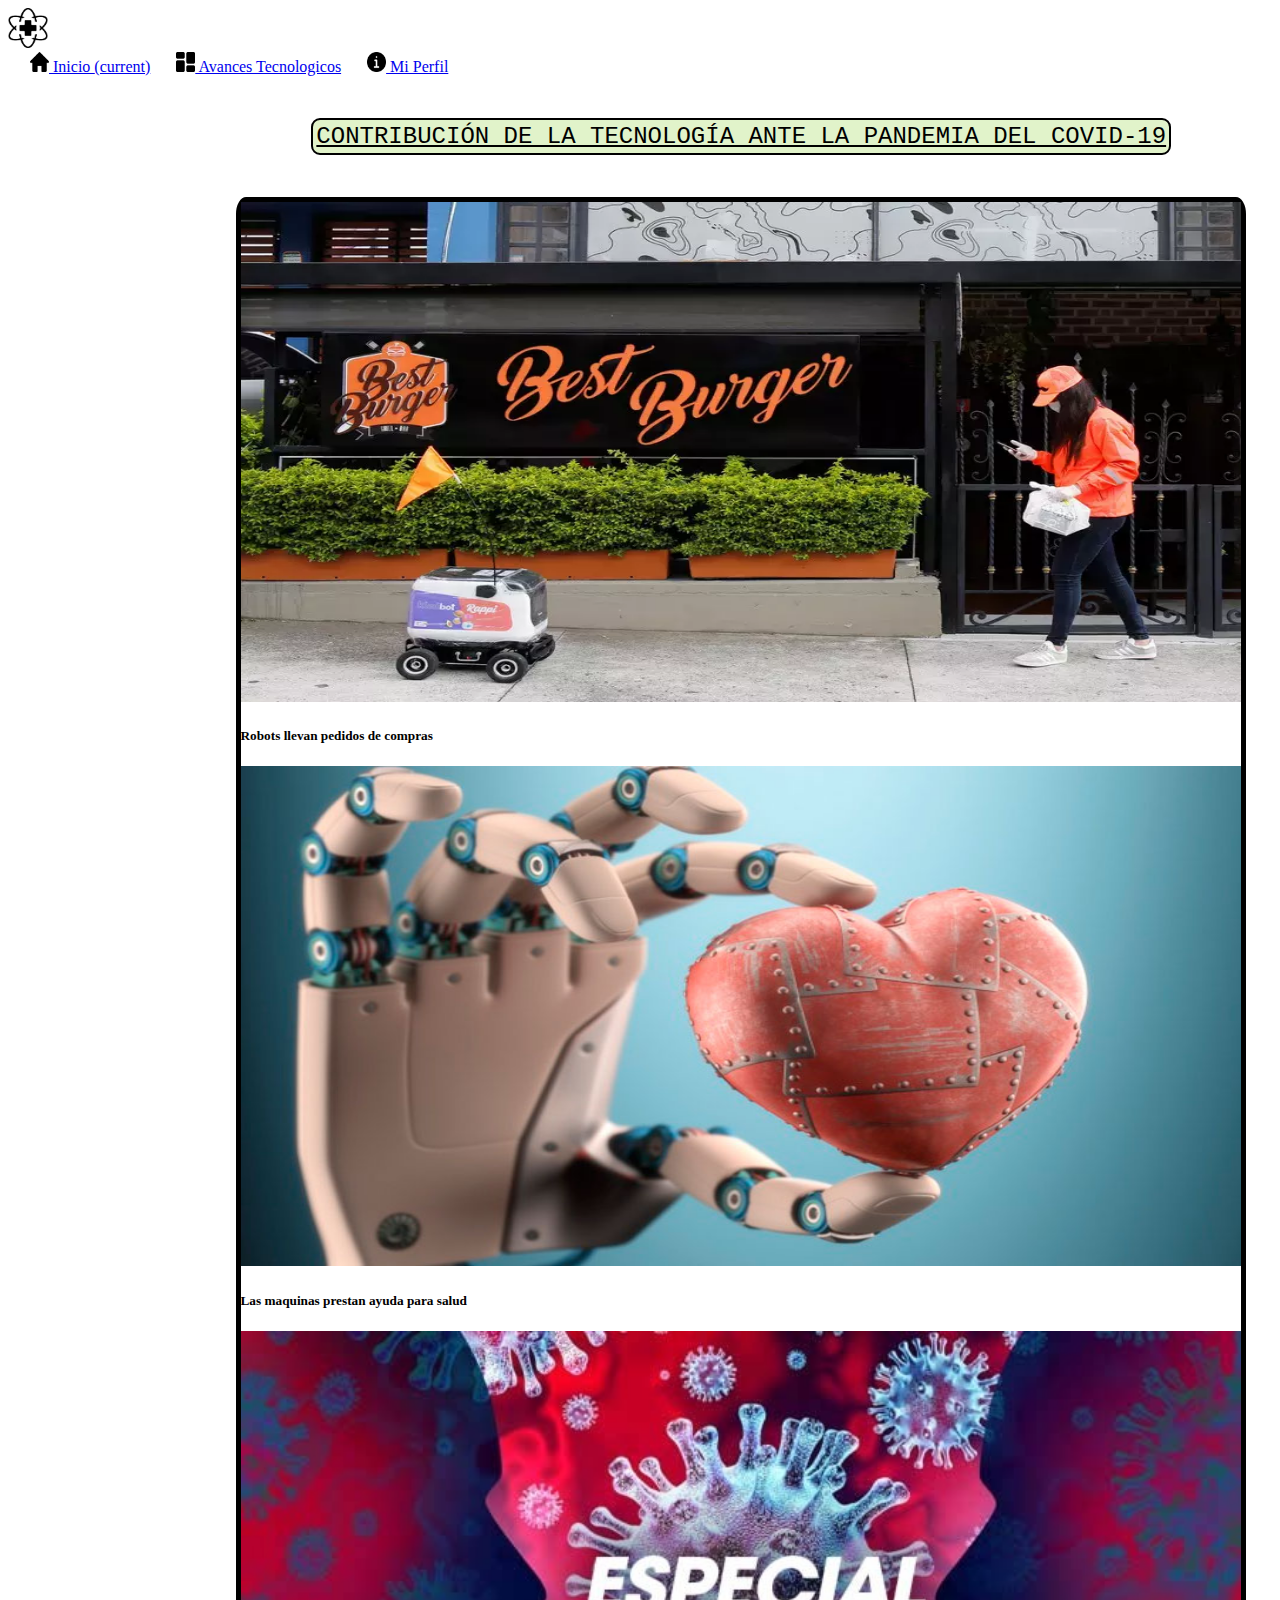
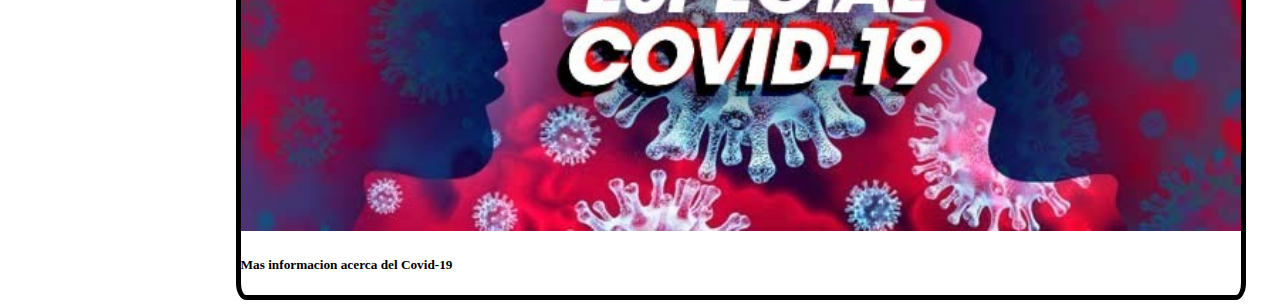
<file: index.html>
<!DOCTYPE html>
<html lang="en">
<head>
    <meta charset="UTF-8">
    <meta name="viewport" content="width=device-width, initial-scale=1.0">
    <link rel="stylesheet" href="./estilo.css">
    <link rel="stylesheet" href="https://cdn.jsdelivr.net/npm/bootstrap@4.5.3/dist/css/bootstrap.min.css" integrity="sha384-TX8t27EcRE3e/ihU7zmQxVncDAy5uIKz4rEkgIXeMed4M0jlfIDPvg6uqKI2xXr2" crossorigin="anonymous">
    <title>Inicio</title>
</head>
<body>

    <nav class="navbar navbar-expand-lg navbar-light bg-light">
        <a class="navbar-brand" href=""><img class="icono" src="./recursos/icono.png" ></a>
        
        <div class="collapse navbar-collapse" id="navbarNavAltMarkup">
            <div class="navbar-nav">
              <a class="nav-item nav-link active" href="#"><img src="./recursos/hogar.png" class="img-icon"> Inicio <span class="sr-only">(current)</span></a>
              <a class="nav-item nav-link" href="at.html"><img src="./recursos/menu.png" class="img-icon"> Avances Tecnologicos</a>
              <a class="nav-item nav-link" href="me.html"><img src="./recursos/informacion.png" class="img-icon"> Mi Perfil</a>
            </div>
        </div>
    </nav>

    <div class="contenido">
    <br>
    <p class="titulo">CONTRIBUCIÓN DE LA TECNOLOGÍA ANTE LA PANDEMIA DEL COVID-19</p>
    <br>
    <div id="carouselExampleSlidesOnly" class="carousel slide" data-ride="carousel">
        <div class="carousel-inner carousel-opciones">
            <div class="carousel-item active">
                <img class="d-block carousel-img" src="./recursos/slider1.jpg" >
                <div class="carousel-caption d-none d-md-block">
                    <h5>Robots llevan pedidos de compras</h5>
                
                </div>
            </div>
            <div class="carousel-item">
                <img class="d-block carousel-img" src="./recursos/slider2.jpg" >
                <div class="carousel-caption d-none d-md-block">
                    <h5>Las maquinas prestan ayuda para salud</h5>
                
                </div>
            </div>
            <div class="carousel-item">
                <img class="d-block carousel-img" src="./recursos/slider3.jpg" >
                <div class="carousel-caption d-none d-md-block">
                    <h5>Mas informacion acerca del Covid-19</h5>
                
                </div>
            </div>
        </div>
    </div>
    
    
    </div>

</body>
<script src="https://code.jquery.com/jquery-3.5.1.slim.min.js" integrity="sha384-DfXdz2htPH0lsSSs5nCTpuj/zy4C+OGpamoFVy38MVBnE+IbbVYUew+OrCXaRkfj" crossorigin="anonymous"></script>
<script src="https://cdn.jsdelivr.net/npm/bootstrap@4.5.3/dist/js/bootstrap.bundle.min.js" integrity="sha384-ho+j7jyWK8fNQe+A12Hb8AhRq26LrZ/JpcUGGOn+Y7RsweNrtN/tE3MoK7ZeZDyx" crossorigin="anonymous"></script>
</html>
</file>
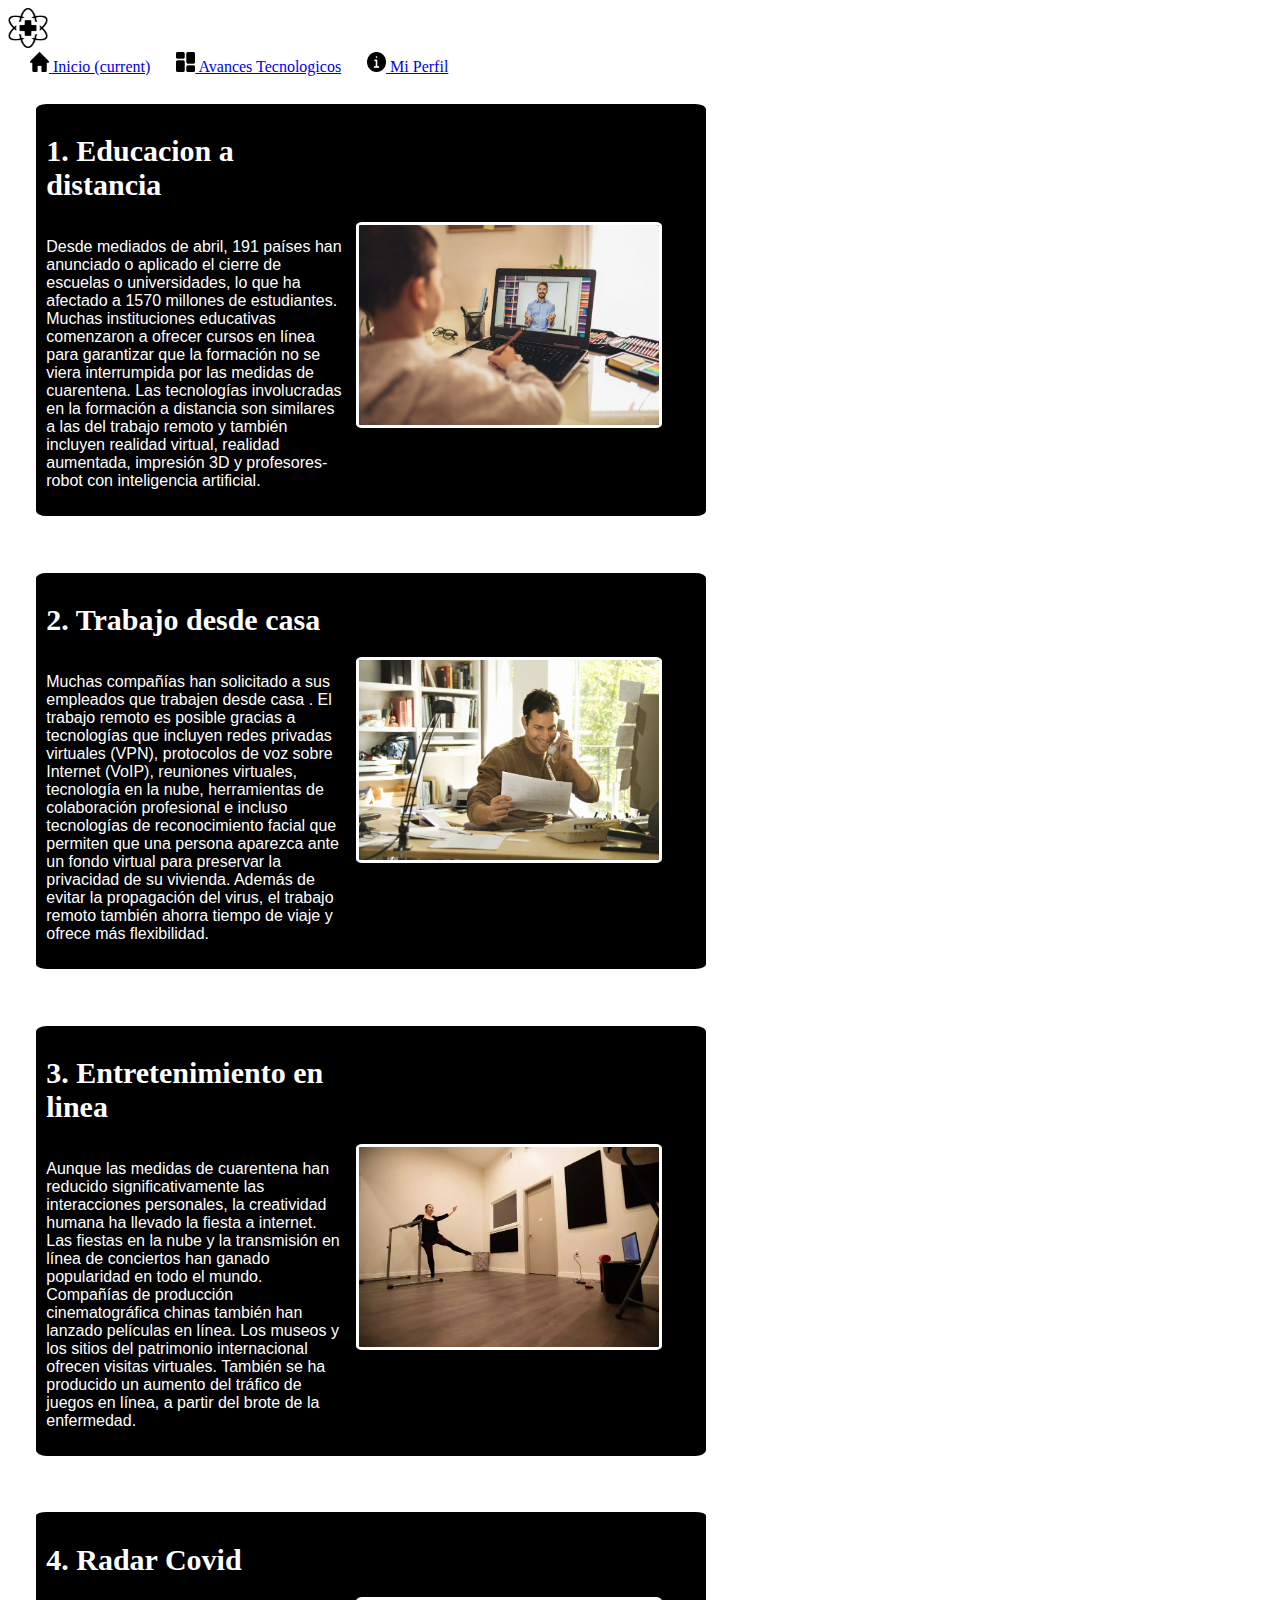
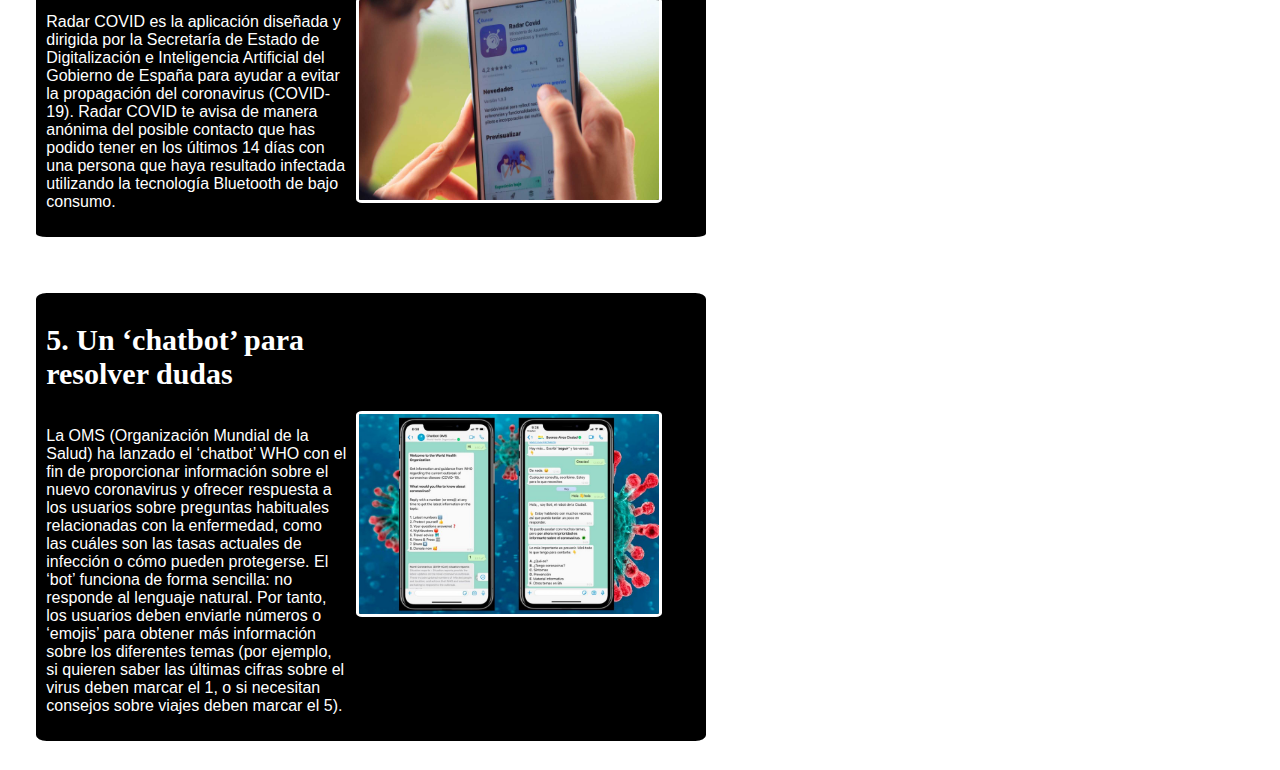
<file: at.html>
<!DOCTYPE html>
<html lang="en">
<head>
    <meta charset="UTF-8">
    <meta name="viewport" content="width=device-width, initial-scale=1.0">
    <link rel="stylesheet" href="./estilo.css">
    <link rel="stylesheet" href="https://cdn.jsdelivr.net/npm/bootstrap@4.5.3/dist/css/bootstrap.min.css" integrity="sha384-TX8t27EcRE3e/ihU7zmQxVncDAy5uIKz4rEkgIXeMed4M0jlfIDPvg6uqKI2xXr2" crossorigin="anonymous">
    <title>Inicio</title>
</head>
<body>

    <nav class="navbar navbar-expand-lg navbar-light bg-light">
        <a class="navbar-brand" href=""><img class="icono" src="./recursos/icono.png" ></a>
        
        <div class="collapse navbar-collapse" id="navbarNavAltMarkup">
            <div class="navbar-nav">
              <a class="nav-item nav-link" href="index.html"><img src="./recursos/hogar.png" class="img-icon"> Inicio <span class="sr-only">(current)</span></a>
              <a class="nav-item nav-link active" href="at.html"><img src="./recursos/menu.png" class="img-icon"> Avances Tecnologicos</a>
              <a class="nav-item nav-link" href="me.html"><img src="./recursos/informacion.png" class="img-icon"> Mi Perfil</a>
            </div>
        </div>
    </nav>

    <div class="contenido">
    
        <div class="lista">
            <h1>1. Educacion a distancia</h1>
            <p>Desde mediados de abril, 191 países han anunciado o aplicado el cierre de escuelas o universidades, lo que ha afectado a 1570 millones de estudiantes. Muchas instituciones educativas comenzaron a ofrecer cursos en línea para garantizar que la formación no se viera interrumpida por las medidas de cuarentena. Las tecnologías involucradas en la formación a distancia son similares a las del trabajo remoto y también incluyen realidad virtual, realidad aumentada, impresión 3D y profesores-robot con inteligencia artificial.</p>
            <img src="./recursos/a1.jfif">
        </div>

        <div class="lista">
            <h1>2. Trabajo desde casa</h1>
            <p>Muchas compañías han solicitado a sus empleados que trabajen desde casa . El trabajo remoto es posible gracias a tecnologías que incluyen redes privadas virtuales (VPN), protocolos de voz sobre Internet (VoIP), reuniones virtuales, tecnología en la nube, herramientas de colaboración profesional e incluso tecnologías de reconocimiento facial que permiten que una persona aparezca ante un fondo virtual para preservar la privacidad de su vivienda. Además de evitar la propagación del virus, el trabajo remoto también ahorra tiempo de viaje y ofrece más flexibilidad.</p>
            <img src="./recursos/a2.jpg">
        </div>

        <div class="lista">
            <h1>3. Entretenimiento en linea</h1>
            <p>Aunque las medidas de cuarentena han reducido significativamente las interacciones personales, la creatividad humana ha llevado la fiesta a internet. Las fiestas en la nube y la transmisión en línea de conciertos han ganado popularidad en todo el mundo. Compañías de producción cinematográfica chinas también han lanzado películas en línea. Los museos y los sitios del patrimonio internacional ofrecen visitas virtuales. También se ha producido un aumento del tráfico de juegos en línea, a partir del brote de la enfermedad.</p>
            <img src="./recursos/a3.jfif">
        </div>

        <div class="lista">
            <h1>4. Radar Covid</h1>
            <p>Radar COVID es la aplicación diseñada y dirigida por la Secretaría de Estado de Digitalización e Inteligencia Artificial del Gobierno de España para ayudar a evitar la propagación del coronavirus (COVID-19). Radar COVID te avisa de manera anónima del posible contacto que has podido tener en los últimos 14 días con una persona que haya resultado infectada utilizando la tecnología Bluetooth de bajo consumo.</p>
            <img src="./recursos/a4.jfif">
        </div>

        <div class="lista">
            <h1>5. Un ‘chatbot’ para resolver dudas</h1>
            <p>La OMS (Organización Mundial de la Salud) ha lanzado el ‘chatbot’ WHO con el fin de proporcionar información sobre el nuevo coronavirus y ofrecer respuesta a los usuarios sobre preguntas habituales relacionadas con la enfermedad, como las cuáles son las tasas actuales de infección o cómo pueden protegerse. El ‘bot’ funciona de forma sencilla: no responde al lenguaje natural. Por tanto, los usuarios deben enviarle números o ‘emojis’ para obtener más información sobre los diferentes temas (por ejemplo, si quieren saber las últimas cifras sobre el virus deben marcar el 1, o si necesitan consejos sobre viajes deben marcar el 5).</p>
            <img src="./recursos/a5.jpg">
        </div>
    
    
    </div>

</body>
<script src="https://code.jquery.com/jquery-3.5.1.slim.min.js" integrity="sha384-DfXdz2htPH0lsSSs5nCTpuj/zy4C+OGpamoFVy38MVBnE+IbbVYUew+OrCXaRkfj" crossorigin="anonymous"></script>
<script src="https://cdn.jsdelivr.net/npm/bootstrap@4.5.3/dist/js/bootstrap.bundle.min.js" integrity="sha384-ho+j7jyWK8fNQe+A12Hb8AhRq26LrZ/JpcUGGOn+Y7RsweNrtN/tE3MoK7ZeZDyx" crossorigin="anonymous"></script>
</html>
</file>
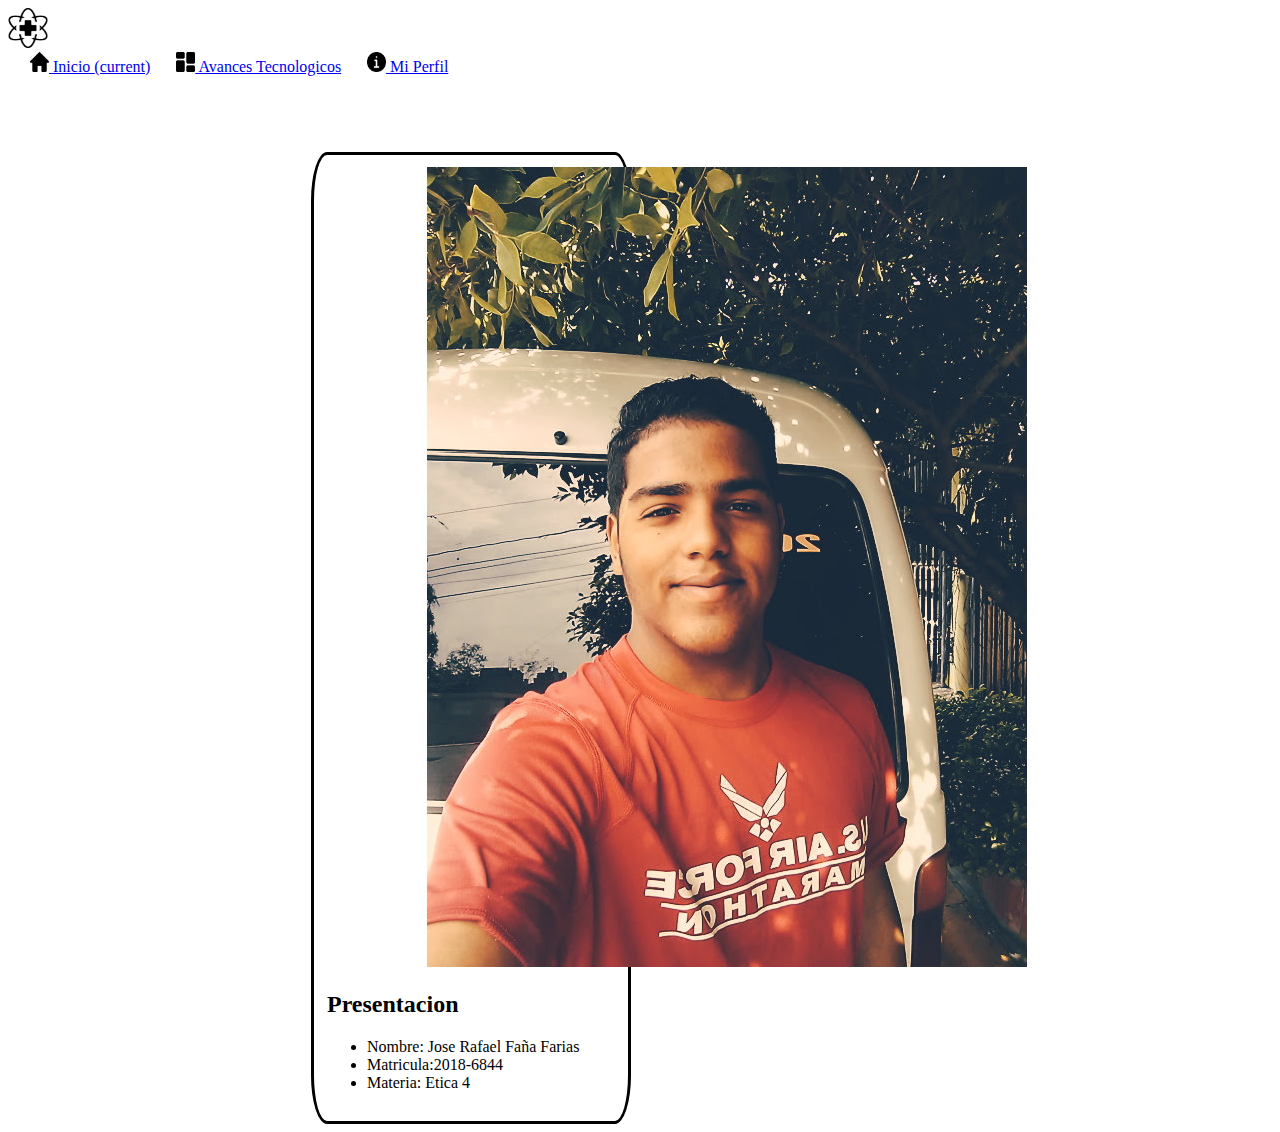
<file: me.html>
<!DOCTYPE html>
<html lang="en">
<head>
    <meta charset="UTF-8">
    <meta name="viewport" content="width=device-width, initial-scale=1.0">
    <link rel="stylesheet" href="./estilo.css">
    <link rel="stylesheet" href="https://cdn.jsdelivr.net/npm/bootstrap@4.5.3/dist/css/bootstrap.min.css" integrity="sha384-TX8t27EcRE3e/ihU7zmQxVncDAy5uIKz4rEkgIXeMed4M0jlfIDPvg6uqKI2xXr2" crossorigin="anonymous">
    <title>Inicio</title>
</head>
<body>

    <nav class="navbar navbar-expand-lg navbar-light bg-light">
        <a class="navbar-brand" href=""><img class="icono" src="./recursos/icono.png" ></a>
        
        <div class="collapse navbar-collapse" id="navbarNavAltMarkup">
            <div class="navbar-nav">
              <a class="nav-item nav-link" href="index.html"><img src="./recursos/hogar.png" class="img-icon"> Inicio <span class="sr-only">(current)</span></a>
              <a class="nav-item nav-link" href="at.html"><img src="./recursos/menu.png" class="img-icon"> Avances Tecnologicos</a>
              <a class="nav-item nav-link active" href="#"><img src="./recursos/informacion.png" class="img-icon"> Mi Perfil</a>
            </div>
        </div>
    </nav>

    <div class="contenido">
    
        
            <div class="card" style="width: 18rem;">
                <img class="card-img-top" src="./recursos/me.jpg" alt="Card image cap">
                <div class="card-body">
                    <h2>Presentacion</h2>

                    <ul>
                        <li>Nombre: Jose Rafael Faña Farias</li>
                        <li>Matricula:2018-6844</li>
                        <li>Materia: Etica 4</li>
                    </ul>
              </div>

            
    
    
    </div>

</body>
<script src="https://code.jquery.com/jquery-3.5.1.slim.min.js" integrity="sha384-DfXdz2htPH0lsSSs5nCTpuj/zy4C+OGpamoFVy38MVBnE+IbbVYUew+OrCXaRkfj" crossorigin="anonymous"></script>
<script src="https://cdn.jsdelivr.net/npm/bootstrap@4.5.3/dist/js/bootstrap.bundle.min.js" integrity="sha384-ho+j7jyWK8fNQe+A12Hb8AhRq26LrZ/JpcUGGOn+Y7RsweNrtN/tE3MoK7ZeZDyx" crossorigin="anonymous"></script>
</html>
</file>
<file: estilo.css>
body{
    background-image:url("https://fondosmil.com/fondo/9859.jpg") ;
    
    
}

.icono{
    width: 40px;
    height: 40px;
}



.carousel{
    width: fit-content;
    height: fit-content;
    margin-left: 18%;
    border: 5px solid black;
    border-radius: 1%;
    
}

.carousel-img{
    width: 1000px;
    height: 500px;
}

.titulo{
    margin-left: 24%;
    text-decoration: underline;
    font-family: 'Courier New', Times, serif;
    font-size: x-large;
    border: 2px solid black;
    border-radius: 9px;
    background-color: #E1F3CA ;
    width: fit-content;
    padding: 3px;
}

.img-icon{
    width: 19px;
    height: 20px;
}

.nav-item{
    margin-left: 22px;
}




.lista{
    border: 3px solid white;
    border-radius: 2%;
    float: left;

    margin: 2%;
    background-color: black;
    padding: 10px;

    width: 650px;
    
}

.lista img{
    width: 300px;
    height: 200px;
    
    margin-left: 10px;

    border: 3px solid white;
    border-radius: 2%;
}

.lista p{
    font-family: -apple-system, BlinkMacSystemFont, 'Segoe UI', Roboto, Oxygen, Ubuntu, Cantarell, 'Open Sans', 'Helvetica Neue', sans-serif, Geneva, Tahoma, sans-serif;
    float: left;
    width: 300px;

    color: white;
}

.lista h1{
    font-size: 30px;
    font-family: fantasy;
    width: 300px;

    color: white;
}

.card{

    border: 3px solid black;
    border-radius: 5%;

    margin-top: 6%;
    margin-left: 24%;
    
    color: black;

    width: 400px;
    padding: 1%;
}
</file>
